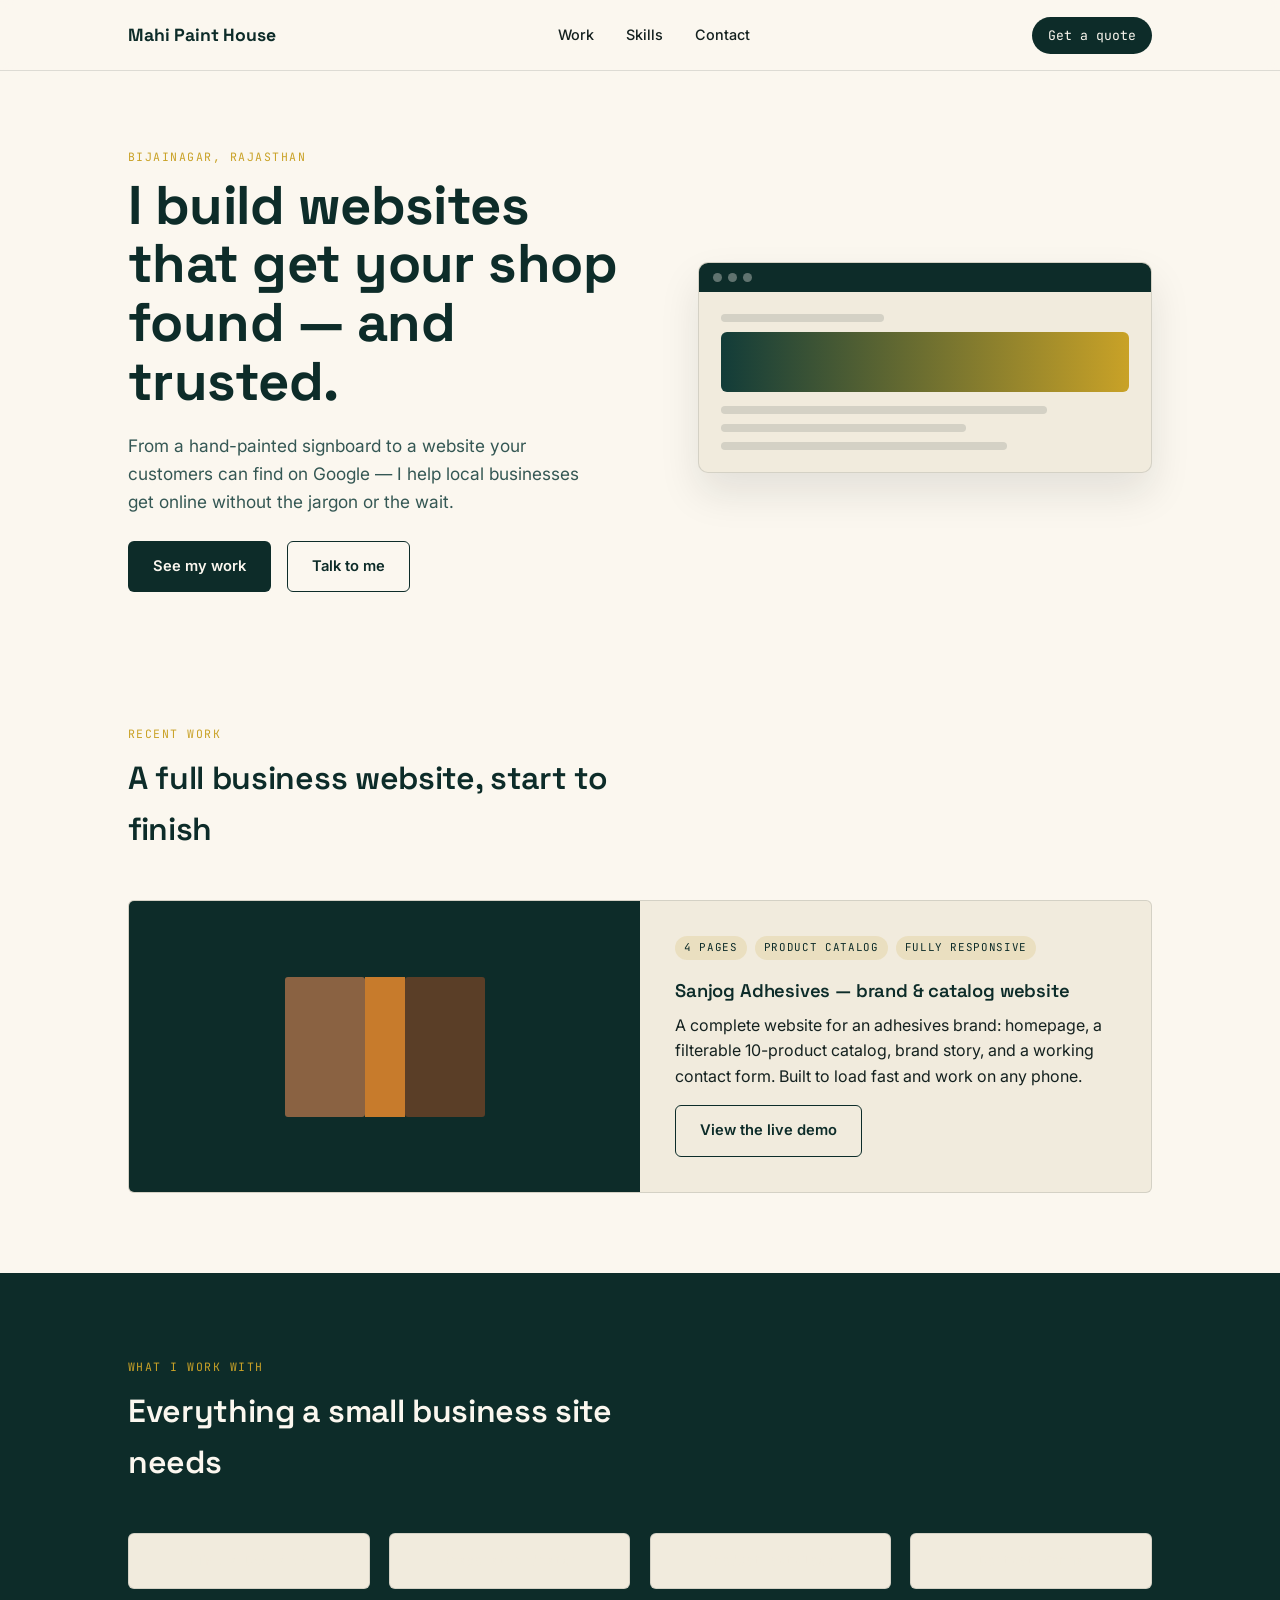
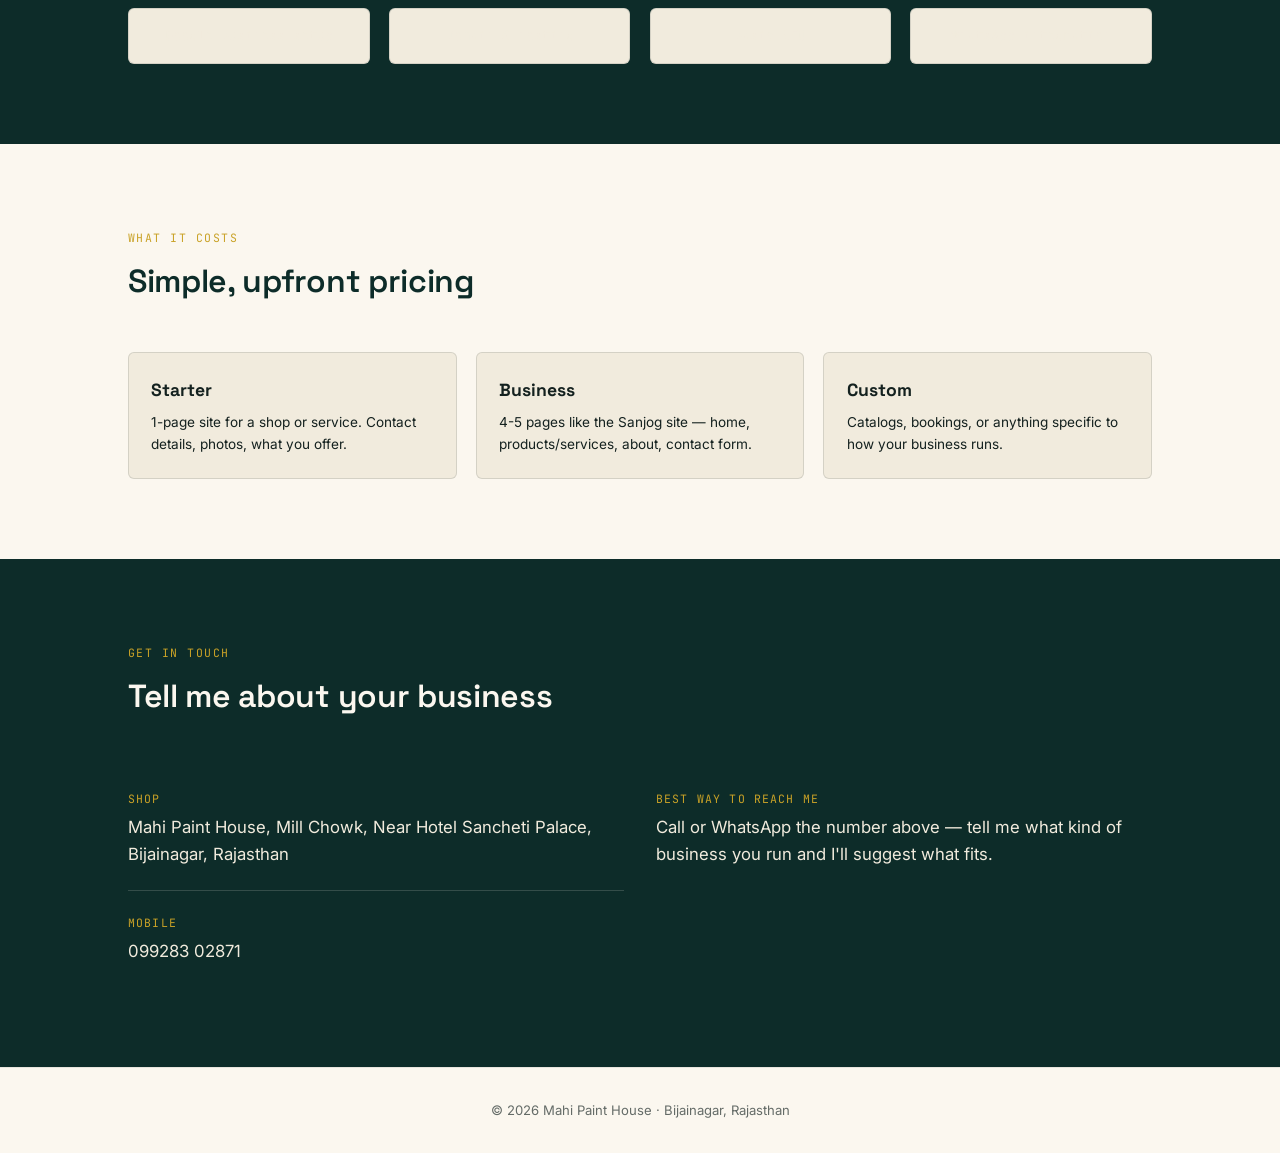
<file: index.html>
<!DOCTYPE html>
<html lang="en">
<head>
<meta charset="UTF-8">
<meta name="viewport" content="width=device-width, initial-scale=1.0">
<title>Mahi Paint House — Websites for Local Businesses</title>
<link rel="stylesheet" href="style.css">
</head>
<body>

<nav class="site-nav">
  <div class="container">
    <span class="brand">Mahi Paint House</span>
    <div class="nav-links">
      <a href="#work">Work</a>
      <a href="#skills">Skills</a>
      <a href="#contact">Contact</a>
    </div>
    <a href="#contact" class="nav-cta">Get a quote</a>
  </div>
</nav>

<header class="hero">
  <div class="container hero-inner">
    <div class="hero-copy">
      <span class="eyebrow">Bijainagar, Rajasthan</span>
      <h1>I build websites that get your shop found — and trusted.</h1>
      <p class="hero-sub">From a hand-painted signboard to a website your customers can find on Google — I help local businesses get online without the jargon or the wait.</p>
      <div class="hero-actions">
        <a href="#work" class="btn btn-primary">See my work</a>
        <a href="#contact" class="btn btn-ghost">Talk to me</a>
      </div>
    </div>
    <div class="hero-visual" aria-hidden="true">
      <div class="browser-mock">
        <div class="browser-bar"><span></span><span></span><span></span></div>
        <div class="browser-screen">
          <div class="sketch-line" style="width:40%;"></div>
          <div class="sketch-block build-fill"></div>
          <div class="sketch-line" style="width:80%;"></div>
          <div class="sketch-line" style="width:60%;"></div>
          <div class="sketch-line" style="width:70%; margin-bottom:0;"></div>
        </div>
      </div>
    </div>
  </div>
</header>

<section id="work" class="work">
  <div class="container">
    <div class="section-head">
      <span class="eyebrow">Recent work</span>
      <h2>A full business website, start to finish</h2>
    </div>
    <div class="work-card reveal">
      <div class="work-visual">
        <svg width="220" height="180" viewBox="0 0 220 180" xmlns="http://www.w3.org/2000/svg">
          <rect x="10" y="20" width="80" height="140" rx="3" fill="#8A6242"/>
          <rect x="130" y="20" width="80" height="140" rx="3" fill="#5A3E27"/>
          <rect x="90" y="20" width="40" height="140" fill="#C77B2C"/>
        </svg>
      </div>
      <div class="work-copy">
        <div class="work-tags">
          <span class="work-tag">4 pages</span>
          <span class="work-tag">Product catalog</span>
          <span class="work-tag">Fully responsive</span>
        </div>
        <h3>Sanjog Adhesives — brand &amp; catalog website</h3>
        <p>A complete website for an adhesives brand: homepage, a filterable 10-product catalog, brand story, and a working contact form. Built to load fast and work on any phone.</p>
        <a href="../sanjog-adhesives-website/index.html" class="btn btn-ghost">View the live demo</a>
      </div>
    </div>
  </div>
</section>

<section id="skills" class="section-dark skills">
  <div class="container">
    <div class="section-head">
      <span class="eyebrow">What I work with</span>
      <h2>Everything a small business site needs</h2>
    </div>
    <div class="skills-grid">
      <div class="skill-pill">HTML / CSS / JS</div>
      <div class="skill-pill">Responsive design</div>
      <div class="skill-pill">Product catalogs</div>
      <div class="skill-pill">Contact forms</div>
      <div class="skill-pill">Google Business setup</div>
      <div class="skill-pill">Domain &amp; hosting</div>
      <div class="skill-pill">Basic SEO</div>
      <div class="skill-pill">WhatsApp integration</div>
    </div>
  </div>
</section>

<section class="offer">
  <div class="container">
    <div class="section-head">
      <span class="eyebrow">What it costs</span>
      <h2>Simple, upfront pricing</h2>
    </div>
    <div class="skills-grid" style="grid-template-columns: repeat(3,1fr);">
      <div class="skill-pill" style="text-align:left; padding:1.4rem;">
        <strong style="font-family:var(--display); font-size:1.1rem;">Starter</strong>
        <p style="margin:0.6em 0 0; font-family:var(--body);">1-page site for a shop or service. Contact details, photos, what you offer.</p>
      </div>
      <div class="skill-pill" style="text-align:left; padding:1.4rem;">
        <strong style="font-family:var(--display); font-size:1.1rem;">Business</strong>
        <p style="margin:0.6em 0 0; font-family:var(--body);">4-5 pages like the Sanjog site — home, products/services, about, contact form.</p>
      </div>
      <div class="skill-pill" style="text-align:left; padding:1.4rem;">
        <strong style="font-family:var(--display); font-size:1.1rem;">Custom</strong>
        <p style="margin:0.6em 0 0; font-family:var(--body);">Catalogs, bookings, or anything specific to how your business runs.</p>
      </div>
    </div>
  </div>
</section>

<section id="contact" class="section-dark contact">
  <div class="container">
    <div class="section-head">
      <span class="eyebrow">Get in touch</span>
      <h2>Tell me about your business</h2>
    </div>
    <div class="contact-grid">
      <div>
        <div class="contact-item">
          <span class="label">Shop</span>
          <span class="value">Mahi Paint House, Mill Chowk, Near Hotel Sancheti Palace, Bijainagar, Rajasthan</span>
        </div>
        <div class="contact-item">
          <span class="label">Mobile</span>
          <span class="value">099283 02871</span>
        </div>
      </div>
      <div>
        <div class="contact-item">
          <span class="label">Best way to reach me</span>
          <span class="value">Call or WhatsApp the number above — tell me what kind of business you run and I'll suggest what fits.</span>
        </div>
      </div>
    </div>
  </div>
</section>

<footer class="site-footer">
  <div class="container">© 2026 Mahi Paint House · Bijainagar, Rajasthan</div>
</footer>

<script src="script.js"></script>
</body>
</html>
</file>
<file: style.css>
@import url('https://fonts.googleapis.com/css2?family=Space+Grotesk:wght@500;600;700&family=Inter:wght@400;500;600&family=JetBrains+Mono:wght@400;500&display=swap');

:root {
  --ink: #14211F;
  --cream: #FBF7EF;
  --panel: #F1EBDD;
  --teal: #123C39;
  --teal-dim: #0D2C29;
  --gold: #C9A227;
  --line: rgba(20, 33, 31, 0.13);

  --display: 'Space Grotesk', sans-serif;
  --body: 'Inter', sans-serif;
  --mono: 'JetBrains Mono', monospace;
  --radius: 6px;
  --max-w: 1080px;
}

* { box-sizing: border-box; }
html { scroll-behavior: smooth; }
@media (prefers-reduced-motion: reduce) {
  html { scroll-behavior: auto; }
  * { animation-duration: 0.001ms !important; transition-duration: 0.001ms !important; }
}

body {
  margin: 0;
  background: var(--cream);
  color: var(--ink);
  font-family: var(--body);
  line-height: 1.6;
  -webkit-font-smoothing: antialiased;
}

a { color: inherit; text-decoration: none; }
img, svg { display: block; max-width: 100%; }

h1, h2, h3 {
  font-family: var(--display);
  color: var(--teal-dim);
  margin: 0 0 0.4em;
  letter-spacing: -0.01em;
}
h1 { font-size: clamp(2.2rem, 5vw, 3.4rem); font-weight: 700; line-height: 1.08; }
h2 { font-size: clamp(1.5rem, 3vw, 2rem); font-weight: 600; }
h3 { font-size: 1.15rem; font-weight: 600; }
p { margin: 0 0 1em; }

.eyebrow {
  font-family: var(--mono);
  font-size: 0.72rem;
  letter-spacing: 0.13em;
  text-transform: uppercase;
  color: var(--gold);
  display: inline-block;
  margin-bottom: 0.8em;
}

.container { max-width: var(--max-w); margin: 0 auto; padding: 0 28px; }
section { padding: 5rem 0; }

/* Nav */
.site-nav {
  position: sticky; top: 0; z-index: 50;
  background: rgba(251, 247, 239, 0.9);
  backdrop-filter: blur(6px);
  border-bottom: 1px solid var(--line);
}
.site-nav .container { display: flex; align-items: center; justify-content: space-between; height: 70px; }
.brand { font-family: var(--display); font-weight: 700; font-size: 1.1rem; color: var(--teal-dim); }
.nav-links { display: flex; gap: 2rem; font-size: 0.9rem; font-weight: 500; }
.nav-links a:hover { color: var(--teal); }
.nav-cta { font-family: var(--mono); font-size: 0.82rem; padding: 8px 16px; border-radius: 100px; background: var(--teal-dim); color: var(--cream); }
.nav-cta:hover { background: var(--gold); color: var(--teal-dim); }

/* Hero */
.hero { padding: 4.5rem 0 3rem; }
.hero-inner { display: grid; grid-template-columns: 1.15fr 1fr; gap: 3rem; align-items: center; }
.hero-sub { font-size: 1.08rem; max-width: 460px; color: var(--teal); opacity: 0.85; }
.hero-actions { display: flex; gap: 1rem; margin-top: 1.6rem; flex-wrap: wrap; }
@media (max-width: 900px) { .hero-inner { grid-template-columns: 1fr; } }

.btn {
  display: inline-flex; align-items: center; gap: 8px;
  font-family: var(--body); font-weight: 600; font-size: 0.92rem;
  padding: 13px 24px; border-radius: var(--radius); border: 1px solid transparent;
  cursor: pointer; transition: transform 0.15s ease, background 0.15s ease;
}
.btn:hover { transform: translateY(-1px); }
.btn-primary { background: var(--teal-dim); color: var(--cream); }
.btn-primary:hover { background: var(--gold); color: var(--teal-dim); }
.btn-ghost { background: transparent; border-color: var(--teal-dim); color: var(--teal-dim); }
.btn-ghost:hover { background: var(--teal-dim); color: var(--cream); }

/* Browser mockup signature */
.browser-mock {
  background: var(--panel);
  border: 1px solid var(--line);
  border-radius: 10px;
  overflow: hidden;
  box-shadow: 0 20px 40px rgba(20,33,31,0.1);
}
.browser-bar { display: flex; gap: 6px; padding: 10px 14px; background: var(--teal-dim); }
.browser-bar span { width: 9px; height: 9px; border-radius: 50%; background: rgba(251,247,239,0.35); }
.browser-screen { padding: 22px; }
.sketch-line { height: 8px; border-radius: 4px; background: var(--line); margin-bottom: 10px; }
.sketch-block { height: 60px; border-radius: 6px; background: var(--line); margin-bottom: 14px; }
.build-fill { animation: fillIn 1.8s ease forwards; }
@keyframes fillIn {
  0% { background: var(--line); }
  100% { background: linear-gradient(90deg, var(--teal) 0%, var(--gold) 100%); }
}

.section-head { max-width: 560px; margin-bottom: 2.8rem; }

/* Work section */
.work-card {
  background: var(--panel);
  border: 1px solid var(--line);
  border-radius: var(--radius);
  padding: 0;
  overflow: hidden;
  display: grid;
  grid-template-columns: 1fr 1fr;
}
.work-card .work-visual { background: var(--teal-dim); padding: 2.5rem; display: flex; align-items: center; justify-content: center; }
.work-card .work-copy { padding: 2.2rem; }
.work-tags { display: flex; gap: 0.5rem; margin-bottom: 1rem; flex-wrap: wrap; }
.work-tag { font-family: var(--mono); font-size: 0.68rem; text-transform: uppercase; letter-spacing: 0.06em; padding: 3px 9px; border-radius: 100px; background: rgba(201,162,39,0.16); color: var(--teal-dim); }
@media (max-width: 780px) { .work-card { grid-template-columns: 1fr; } }

/* Skills */
.skills-grid { display: grid; grid-template-columns: repeat(4, 1fr); gap: 1.2rem; }
.skill-pill { background: var(--panel); border: 1px solid var(--line); border-radius: var(--radius); padding: 1rem 1.2rem; text-align: center; font-family: var(--mono); font-size: 0.85rem; }
@media (max-width: 780px) { .skills-grid { grid-template-columns: repeat(2, 1fr); } }

/* Section variants */
.section-dark { background: var(--teal-dim); color: var(--panel); }
.section-dark h2 { color: var(--cream); }
.section-dark .eyebrow { color: var(--gold); }

/* Contact */
.contact-grid { display: grid; grid-template-columns: 1fr 1fr; gap: 2rem; }
.contact-item { padding: 1.4rem 0; border-top: 1px solid rgba(251,247,239,0.16); }
.contact-item:first-child { border-top: none; }
.contact-item .label { font-family: var(--mono); font-size: 0.72rem; text-transform: uppercase; letter-spacing: 0.1em; color: var(--gold); display: block; margin-bottom: 6px; }
.contact-item .value { font-size: 1.05rem; }
@media (max-width: 780px) { .contact-grid { grid-template-columns: 1fr; } }

/* Footer */
.site-footer { padding: 2rem 0; border-top: 1px solid var(--line); font-size: 0.82rem; opacity: 0.65; text-align: center; }

.reveal { opacity: 0; transform: translateY(14px); transition: opacity 0.5s ease, transform 0.5s ease; }
.reveal.in-view { opacity: 1; transform: translateY(0); }
</file>
